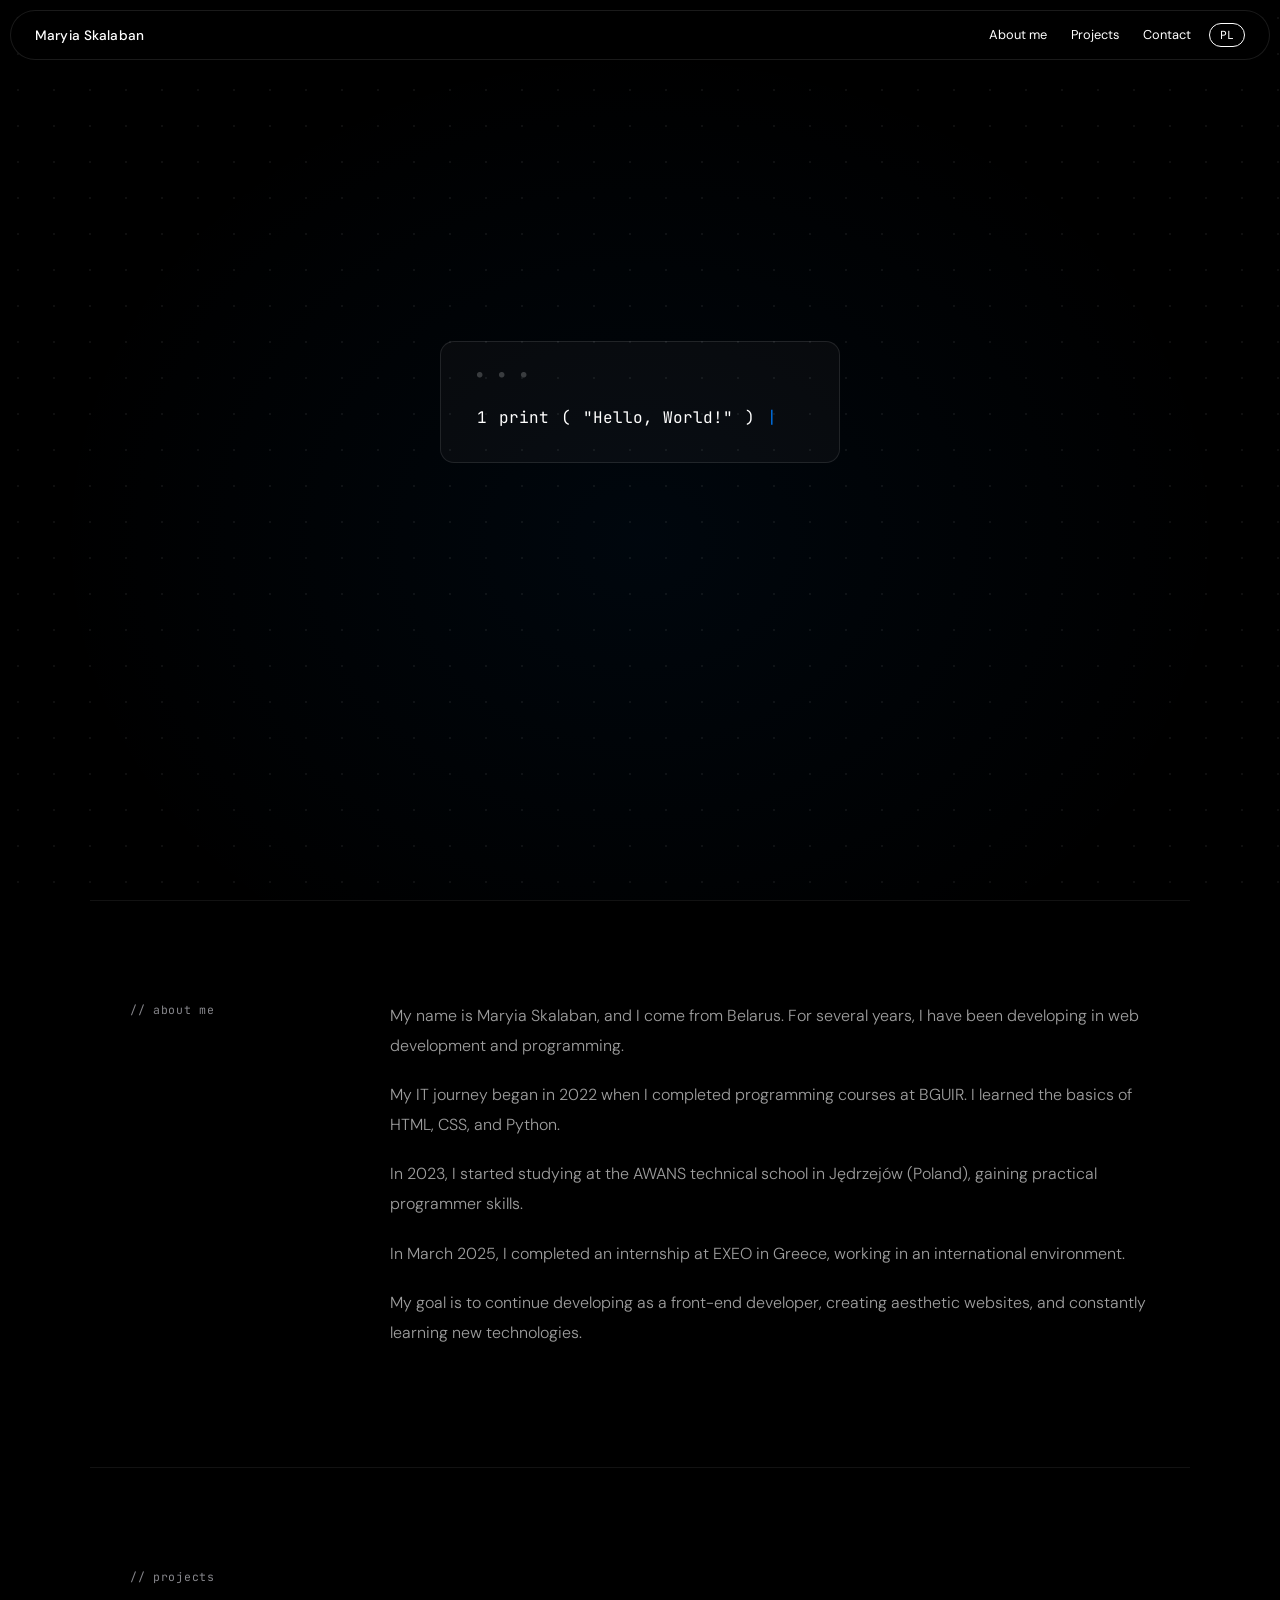
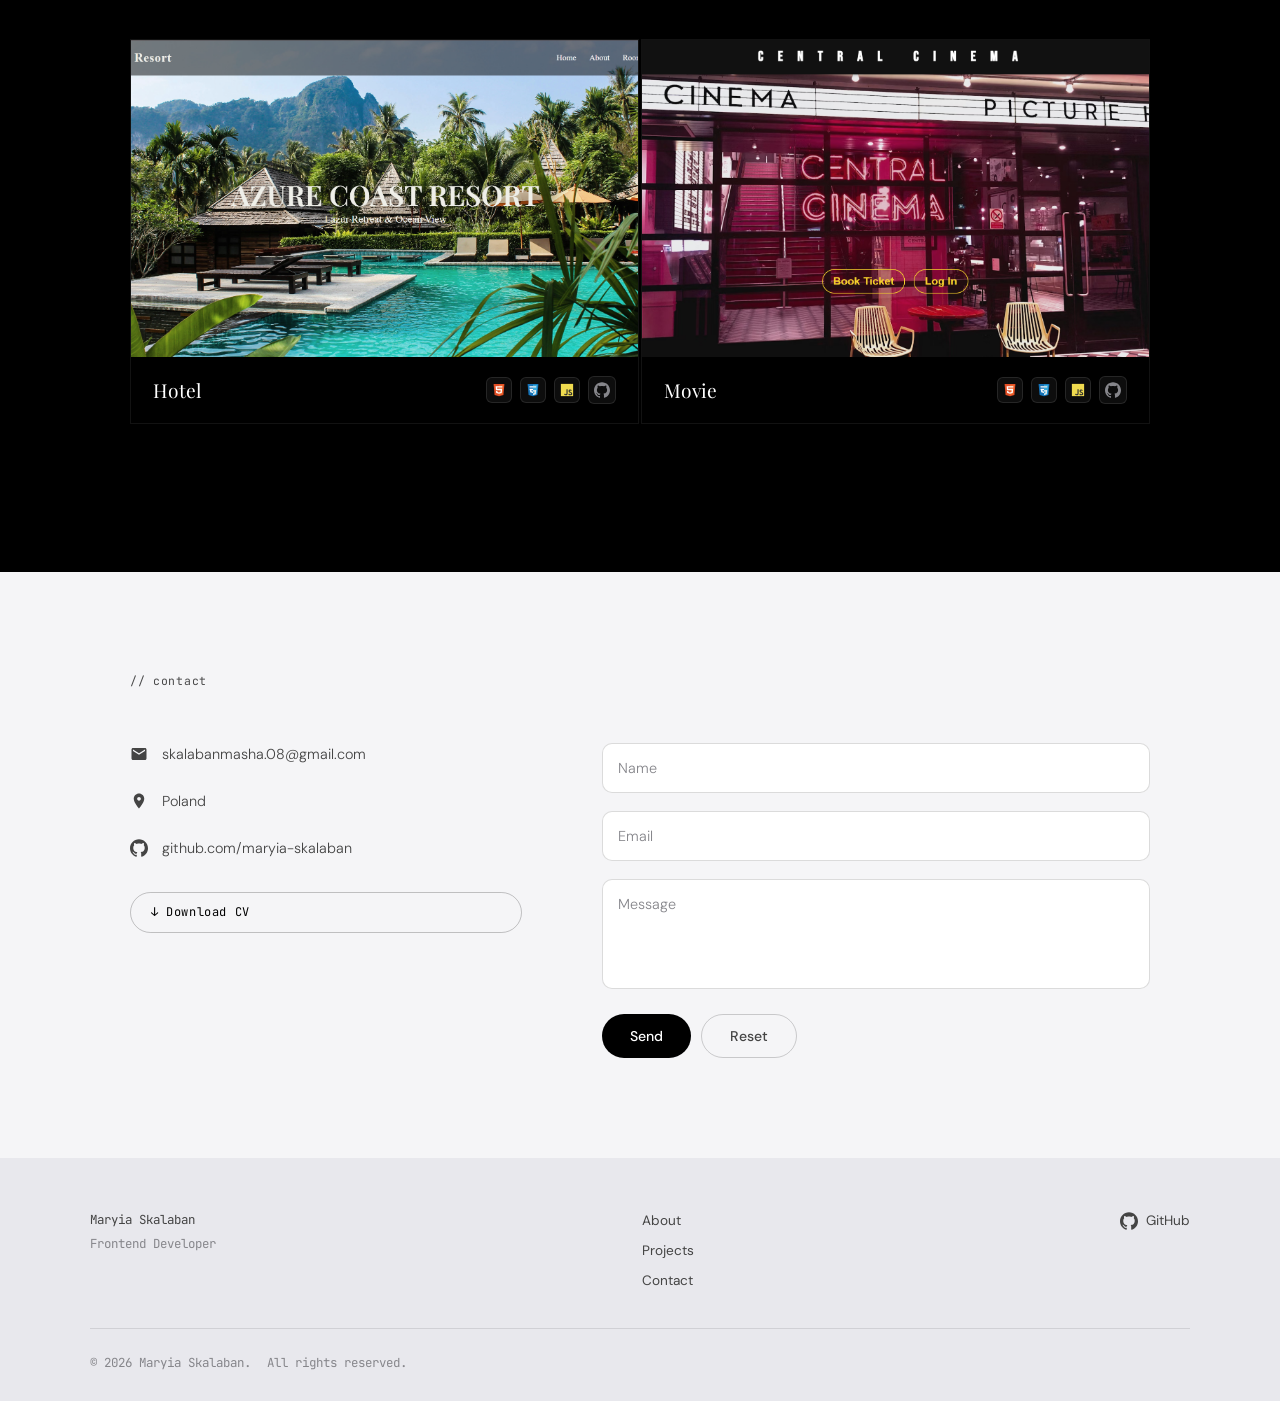
<file: index.html>
<!DOCTYPE html>
<html lang="en">
<head>
  <meta charset="UTF-8">
  <meta name="viewport" content="width=device-width, initial-scale=1.0">
  <title>Maryia Skalaban</title>
  <link rel="preconnect" href="https://fonts.googleapis.com">
  <link rel="preconnect" href="https://fonts.gstatic.com" crossorigin>
  <link href="https://fonts.googleapis.com/css2?family=JetBrains+Mono:wght@300;400;500&family=Playfair+Display:ital,wght@0,400;0,700;1,400&family=DM+Sans:ital,opsz,wght@0,9..40,300;0,9..40,400;0,9..40,500;1,9..40,300&display=swap" rel="stylesheet">
  <link rel="stylesheet" href="style.css">
</head>
<body>

  <!-- HEADER -->
  <header class="header" id="header">
    <div class="logo">
      <a href="#hero">Maryia Skalaban</a>
    </div>
    <nav class="nav">
      <a href="#about" data-pl="O mnie" data-en="About me">About me</a>
      <a href="#projects" data-pl="Projekty" data-en="Projects">Projects</a>
      <a href="#contact" data-pl="Kontakt" data-en="Contact">Contact</a>
      <button id="lang-toggle">PL</button>
    </nav>
  </header>

  <!-- HERO -->
  <section class="hero" id="hero">
    <div class="hero-content" id="hero-content">
      <div class="code-block" id="code-block" aria-label="Code animation">
        <div class="code-line"><span class="c-gray">1</span> <span class="c-blue">print</span><span class="c-white">(</span><span class="c-yellow">"Hello, World!"</span><span class="c-white">)</span><span class="cursor" id="cursor">|</span></div>
      </div>
      <div class="hero-buttons" id="hero-buttons">
        <a href="#projects" class="btn-primary" data-pl="Zobacz projekty" data-en="View Projects">View Projects</a>
        <a href="#contact" class="btn-ghost" data-pl="Kontakt" data-en="Contact Me">Contact Me</a>
      </div>
    </div>
  </section>

  <!-- ABOUT -->
  <section class="about-section" id="about">
    <div class="about-grid">
      <div class="about-label reveal">
        <span class="mono dim" data-pl="// o mnie" data-en="// about me">// about me</span>
      </div>
      <div class="about-content">
        <p class="reveal" data-en="My name is Maryia Skalaban, and I come from Belarus. For several years, I have been developing in web development and programming." data-pl="Nazywam się Maryia Skalaban i pochodzę z Białorusi. Od kilku lat rozwijam się w kierunku tworzenia stron internetowych oraz programowania.">My name is Maryia Skalaban, and I come from Belarus. For several years, I have been developing in web development and programming.</p>
        <p class="reveal" data-en="My IT journey began in 2022 when I completed programming courses at BGUIR. I learned the basics of HTML, CSS, and Python." data-pl="Moja przygoda z IT rozpoczęła się w 2022 roku, gdy ukończyłam kursy programowania w BGUIR. Nauczyłam się tam podstaw HTML, CSS oraz Python.">My IT journey began in 2022 when I completed programming courses at BGUIR. I learned the basics of HTML, CSS, and Python.</p>
        <p class="reveal" data-en="In 2023, I started studying at the AWANS technical school in Jędrzejów (Poland), gaining practical programmer skills." data-pl="W 2023 roku rozpoczęłam naukę w technikum AWANS w Jędrzejowie (Polska), gdzie zdobywam praktyczne umiejętności programistki.">In 2023, I started studying at the AWANS technical school in Jędrzejów (Poland), gaining practical programmer skills.</p>
        <p class="reveal" data-en="In March 2025, I completed an internship at EXEO in Greece, working in an international environment." data-pl="W marcu 2025 roku odbyłam praktyki w firmie EXEO w Grecji, gdzie pracowałam w środowisku międzynarodowym.">In March 2025, I completed an internship at EXEO in Greece, working in an international environment.</p>
        <p class="reveal" data-en="My goal is to continue developing as a front-end developer, creating aesthetic websites, and constantly learning new technologies." data-pl="Moim celem jest dalszy rozwój jako front-end developer, tworzenie estetycznych stron oraz ciągła nauka nowych technologii.">My goal is to continue developing as a front-end developer, creating aesthetic websites, and constantly learning new technologies.</p>
      </div>
    </div>
  </section>

  <!-- STACK
  <section class="stack-section" id="stack">
    <div class="section-header">
      <span class="mono dim label reveal" data-pl="// technologie" data-en="// technologies">// technologies</span>
      <h2 class="section-title reveal" data-pl="Czym pracuję" data-en="What I work with">What I work with</h2>
    </div>
    <div class="stack-grid">
      <div class="stack-card reveal">
        <span class="stack-num mono">01</span>
        <div class="stack-top">
          <svg class="tech-icon" viewBox="0 0 32 32"><path fill="#e34f26" d="M5.902 27.201L3.655 2h24.69l-2.25 25.197L15.985 30z"/><path fill="#ef652a" d="M16 27.858l8.17-2.265 1.922-21.532H16z"/><path fill="#fff" d="M16 13.407h-4.09l-.282-3.165H16V7.151H8.25l.074.83.759 8.517H16zm0 8.027l-.014.004-3.442-.929-.22-2.465H9.221l.433 4.852 6.332 1.758.014-.004z"/><path fill="#fff" d="M15.989 13.407v3.091h3.806l-.358 4.009-3.448.93v3.208l6.337-1.757.047-.522.726-8.137.075-.822zm0-6.256v3.091h7.466l.062-.694.141-1.567.074-.83z"/></svg>
          <h3>HTML</h3>
        </div>
        <p data-pl="Semantyczny, dostępny markup." data-en="Semantic, accessible markup.">Semantic, accessible markup.</p>
        <div class="stack-bar"><div class="stack-fill" data-w="95"></div></div>
      </div>
      <div class="stack-card reveal">
        <span class="stack-num mono">02</span>
        <div class="stack-top">
          <svg class="tech-icon" viewBox="0 0 32 32"><path fill="#1572b6" d="M5.902 27.201L3.655 2h24.69l-2.25 25.197L15.985 30z"/><path fill="#33a9dc" d="M16 27.858l8.17-2.265 1.922-21.532H16z"/><path fill="#fff" d="M16 13.407H8.09l.282 3.165H16v-3.165zm0-6.256H7.836l.285 3.091H16V7.151zm0 12.481h-.014l-3.442-.929-.22-2.465H9.221l.433 4.852 6.332 1.758.014-.004V19.632z"/><path fill="#ebebeb" d="M15.989 16.572v3.06h3.449l-.326 3.683-3.123.843v3.208l6.337-1.757.047-.522.726-8.137.075-.822-7.185.444zm.011-9.421v3.091h7.17l.062-.694.141-1.567.074-.83H16z"/></svg>
          <h3>CSS</h3>
        </div>
        <p data-pl="Animacje, responsywność, layout." data-en="Animations, responsiveness, layout.">Animations, responsiveness, layout.</p>
        <div class="stack-bar"><div class="stack-fill" data-w="80"></div></div>
      </div>
      <div class="stack-card reveal">
        <span class="stack-num mono">03</span>
        <div class="stack-top">
          <svg class="tech-icon" viewBox="0 0 32 32"><path fill="#f0db4f" d="M2 2h28v28H2z"/><path fill="#323330" d="M20.809 23.875a2.866 2.866 0 0 0 2.6 1.6c1.09 0 1.787-.545 1.787-1.3 0-.9-.716-1.222-1.916-1.747l-.658-.282c-1.9-.809-3.16-1.822-3.16-3.964 0-1.973 1.5-3.476 3.853-3.476a3.889 3.889 0 0 1 3.742 2.107L25.176 18.4a1.791 1.791 0 0 0-1.685-1.124 1.145 1.145 0 0 0-1.258 1.143c0 .8.493 1.124 1.63 1.617l.658.282c2.239.959 3.5 1.939 3.5 4.14 0 2.372-1.861 3.668-4.362 3.668a5.061 5.061 0 0 1-4.8-2.691zm-9.295.228c.435.77.835 1.421 1.78 1.421.909 0 1.483-.355 1.483-1.733v-9.385h2.66v9.418c0 2.854-1.673 4.151-4.117 4.151a4.271 4.271 0 0 1-4.135-2.544z"/></svg>
          <h3>JavaScript</h3>
        </div>
        <p data-pl="DOM, eventy, interakcje." data-en="DOM, events, interactions.">DOM, events, interactions.</p>
        <div class="stack-bar"><div class="stack-fill" data-w="65"></div></div>
      </div>
      <div class="stack-card reveal">
        <span class="stack-num mono">04</span>
        <div class="stack-top">
          <svg class="tech-icon" viewBox="0 0 32 32"><path fill="#00618a" d="M16 2C8.268 2 2 8.268 2 16s6.268 14 14 14 14-6.268 14-14S23.732 2 16 2z"/><path fill="#e48e00" d="M16 4c6.617 0 12 5.383 12 12s-5.383 12-12 12S4 22.617 4 16 9.383 4 16 4z"/><path fill="#fff" d="M16 6c-5.52 0-10 4.48-10 10s4.48 10 10 10 10-4.48 10-10S21.52 6 16 6zm0 3c1.246 0 2 .672 2 1.5 0 .972-.91 1.75-2 1.75S14 11.472 14 10.5C14 9.672 14.754 9 16 9zm-3 4h6v1h-1v5h1v1h-6v-1h1v-5h-1v-1z"/></svg>
          <h3>SQL</h3>
        </div>
        <p data-pl="Zapytania, bazy danych." data-en="Queries, databases.">Queries, databases.</p>
        <div class="stack-bar"><div class="stack-fill" data-w="60"></div></div>
      </div>
      <div class="stack-card reveal">
        <span class="stack-num mono">05</span>
        <div class="stack-top">
          <svg class="tech-icon" viewBox="0 0 32 32"><path fill="#777bb3" d="M16 2C8.268 2 2 8.268 2 16s6.268 14 14 14 14-6.268 14-14S23.732 2 16 2z"/><path fill="#fff" d="M8.852 19.474h1.356l-.457 2.31H8.4l.452-2.31zm6.426-7.4l.52-2.636H14.44l-.519 2.636h1.357zm-6.52 4.867l.52-2.637H7.9l-.52 2.637h1.378zm1.247-6.334h-1.38l-.52 2.636h1.38l.52-2.636zm9.574 0h-1.38l-.52 2.636h1.38l.52-2.636zm-6.52 0h-1.38l-.52 2.636h1.38l.52-2.636z"/></svg>
          <h3>PHP</h3>
        </div>
        <p data-pl="Backend, formularze." data-en="Backend, forms.">Backend, forms.</p>
        <div class="stack-bar"><div class="stack-fill" data-w="55"></div></div>
      </div>
      <div class="stack-card reveal">
        <span class="stack-num mono">06</span>
        <div class="stack-top">
          <svg class="tech-icon" viewBox="0 0 32 32"><path fill="#ffd845" d="M16 3C8.832 3 3 8.832 3 16s5.832 13 13 13 13-5.832 13-13S23.168 3 16 3z"/><path fill="#3d7aad" d="M16 5c6.065 0 11 4.935 11 11s-4.935 11-11 11S5 22.065 5 16 9.935 5 16 5z"/><path fill="#ffe873" d="M16 6c5.523 0 10 4.477 10 10s-4.477 10-10 10S6 21.523 6 16 10.477 6 16 6z"/><path fill="#3d7aad" d="M11 10.5v5.25c0 2.071 1.679 3.75 3.75 3.75s3.75-1.679 3.75-3.75V10.5H17v5.25c0 1.243-1.007 2.25-2.25 2.25S12.5 16.993 12.5 15.75V10.5H11zm8.75 0V19H21v-3.25H22.5v-1.5H21V10.5h-1.25z"/></svg>
          <h3>Python</h3>
        </div>
        <p data-pl="Scripting, podstawy." data-en="Scripting, basics.">Scripting, basics.</p>
        <div class="stack-bar"><div class="stack-fill" data-w="45"></div></div>
      </div>
    </div>
  </section> -->

  <!-- PROJECTS PREVIEW -->
<!-- PROJECTS PREVIEW -->
<section class="projects-section" id="projects">
  <div class="section-header">
    <span class="mono dim label reveal" data-pl="// projekty" data-en="// projects">// projects</span>
  </div>
  <div class="projects-preview">

    <div class="project-thumb reveal" data-url="https://maryia-skalaban.github.io/hotel">
      <div class="thumb-img">
        <img src="img/hotel-screenshot.png" alt="Hotel">
        <div class="proj-open-hint">
          <span class="mono" data-pl="Otwórz →" data-en="Open →">Open →</span>
        </div>
      </div>
      <div class="thumb-info">
        <h3>Hotel</h3>
        <div class="proj-bar-right">
          <span class="tech-pill">
            <svg width="14" height="14" viewBox="0 0 32 32"><path fill="#e34f26" d="M5.902 27.201L3.655 2h24.69l-2.25 25.197L15.985 30z"/><path fill="#ef652a" d="M16 27.858l8.17-2.265 1.922-21.532H16z"/><path fill="#fff" d="M16 13.407h-4.09l-.282-3.165H16V7.151H8.25l.074.83.759 8.517H16zm0 8.027l-.014.004-3.442-.929-.22-2.465H9.221l.433 4.852 6.332 1.758.014-.004z"/><path fill="#fff" d="M15.989 13.407v3.091h3.806l-.358 4.009-3.448.93v3.208l6.337-1.757.047-.522.726-8.137.075-.822zm0-6.256v3.091h7.466l.062-.694.141-1.567.074-.83z"/></svg>
          </span>
          <span class="tech-pill">
            <svg width="14" height="14" viewBox="0 0 32 32"><path fill="#1572b6" d="M5.902 27.201L3.655 2h24.69l-2.25 25.197L15.985 30z"/><path fill="#33a9dc" d="M16 27.858l8.17-2.265 1.922-21.532H16z"/><path fill="#fff" d="M16 13.407H8.09l.282 3.165H16v-3.165zm0-6.256H7.836l.285 3.091H16V7.151zm0 12.481h-.014l-3.442-.929-.22-2.465H9.221l.433 4.852 6.332 1.758.014-.004V19.632z"/><path fill="#ebebeb" d="M15.989 16.572v3.06h3.449l-.326 3.683-3.123.843v3.208l6.337-1.757.047-.522.726-8.137.075-.822-7.185.444zm.011-9.421v3.091h7.17l.062-.694.141-1.567.074-.83H16z"/></svg>
          </span>
          <span class="tech-pill">
            <svg width="14" height="14" viewBox="0 0 32 32"><path fill="#f0db4f" d="M2 2h28v28H2z"/><path fill="#323330" d="M20.809 23.875a2.866 2.866 0 0 0 2.6 1.6c1.09 0 1.787-.545 1.787-1.3 0-.9-.716-1.222-1.916-1.747l-.658-.282c-1.9-.809-3.16-1.822-3.16-3.964 0-1.973 1.5-3.476 3.853-3.476a3.889 3.889 0 0 1 3.742 2.107L25.176 18.4a1.791 1.791 0 0 0-1.685-1.124 1.145 1.145 0 0 0-1.258 1.143c0 .8.493 1.124 1.63 1.617l.658.282c2.239.959 3.5 1.939 3.5 4.14 0 2.372-1.861 3.668-4.362 3.668a5.061 5.061 0 0 1-4.8-2.691zm-9.295.228c.435.77.835 1.421 1.78 1.421.909 0 1.483-.355 1.483-1.733v-9.385h2.66v9.418c0 2.854-1.673 4.151-4.117 4.151a4.271 4.271 0 0 1-4.135-2.544z"/></svg>
          </span>
          <a class="proj-github" href="https://github.com/maryia-skalaban/hotel" target="_blank" title="GitHub" onclick="event.stopPropagation()">
            <svg width="16" height="16" viewBox="0 0 24 24" fill="currentColor"><path d="M12 .297c-6.63 0-12 5.373-12 12 0 5.303 3.438 9.8 8.205 11.385.6.113.82-.258.82-.577 0-.285-.01-1.04-.015-2.04-3.338.724-4.042-1.61-4.042-1.61C4.422 18.07 3.633 17.7 3.633 17.7c-1.087-.744.084-.729.084-.729 1.205.084 1.838 1.236 1.838 1.236 1.07 1.835 2.809 1.305 3.495.998.108-.776.417-1.305.76-1.605-2.665-.3-5.466-1.332-5.466-5.93 0-1.31.465-2.38 1.235-3.22-.135-.303-.54-1.523.105-3.176 0 0 1.005-.322 3.3 1.23.96-.267 1.98-.399 3-.405 1.02.006 2.04.138 3 .405 2.28-1.552 3.285-1.23 3.285-1.23.645 1.653.24 2.873.12 3.176.765.84 1.23 1.91 1.23 3.22 0 4.61-2.805 5.625-5.475 5.92.42.36.81 1.096.81 2.22 0 1.606-.015 2.896-.015 3.286 0 .315.21.69.825.57C20.565 22.092 24 17.592 24 12.297c0-6.627-5.373-12-12-12"/></svg>
          </a>
        </div>
      </div>
    </div>

    <div class="project-thumb reveal" data-url="https://maryia-skalaban.github.io/movie">
      <div class="thumb-img">
        <img src="img/movie-screenshot.png" alt="Movie">
        <div class="proj-open-hint">
          <span class="mono" data-pl="Otwórz →" data-en="Open →">Open →</span>
        </div>
      </div>
      <div class="thumb-info">
        <h3 data-pl="Kino" data-en="Movie">Movie</h3>
        <div class="proj-bar-right">
          <span class="tech-pill">
            <svg width="14" height="14" viewBox="0 0 32 32"><path fill="#e34f26" d="M5.902 27.201L3.655 2h24.69l-2.25 25.197L15.985 30z"/><path fill="#ef652a" d="M16 27.858l8.17-2.265 1.922-21.532H16z"/><path fill="#fff" d="M16 13.407h-4.09l-.282-3.165H16V7.151H8.25l.074.83.759 8.517H16zm0 8.027l-.014.004-3.442-.929-.22-2.465H9.221l.433 4.852 6.332 1.758.014-.004z"/><path fill="#fff" d="M15.989 13.407v3.091h3.806l-.358 4.009-3.448.93v3.208l6.337-1.757.047-.522.726-8.137.075-.822zm0-6.256v3.091h7.466l.062-.694.141-1.567.074-.83z"/></svg>
          </span>
          <span class="tech-pill">
            <svg width="14" height="14" viewBox="0 0 32 32"><path fill="#1572b6" d="M5.902 27.201L3.655 2h24.69l-2.25 25.197L15.985 30z"/><path fill="#33a9dc" d="M16 27.858l8.17-2.265 1.922-21.532H16z"/><path fill="#fff" d="M16 13.407H8.09l.282 3.165H16v-3.165zm0-6.256H7.836l.285 3.091H16V7.151zm0 12.481h-.014l-3.442-.929-.22-2.465H9.221l.433 4.852 6.332 1.758.014-.004V19.632z"/><path fill="#ebebeb" d="M15.989 16.572v3.06h3.449l-.326 3.683-3.123.843v3.208l6.337-1.757.047-.522.726-8.137.075-.822-7.185.444zm.011-9.421v3.091h7.17l.062-.694.141-1.567.074-.83H16z"/></svg>
          </span>
          <span class="tech-pill">
            <svg width="14" height="14" viewBox="0 0 32 32"><path fill="#f0db4f" d="M2 2h28v28H2z"/><path fill="#323330" d="M20.809 23.875a2.866 2.866 0 0 0 2.6 1.6c1.09 0 1.787-.545 1.787-1.3 0-.9-.716-1.222-1.916-1.747l-.658-.282c-1.9-.809-3.16-1.822-3.16-3.964 0-1.973 1.5-3.476 3.853-3.476a3.889 3.889 0 0 1 3.742 2.107L25.176 18.4a1.791 1.791 0 0 0-1.685-1.124 1.145 1.145 0 0 0-1.258 1.143c0 .8.493 1.124 1.63 1.617l.658.282c2.239.959 3.5 1.939 3.5 4.14 0 2.372-1.861 3.668-4.362 3.668a5.061 5.061 0 0 1-4.8-2.691zm-9.295.228c.435.77.835 1.421 1.78 1.421.909 0 1.483-.355 1.483-1.733v-9.385h2.66v9.418c0 2.854-1.673 4.151-4.117 4.151a4.271 4.271 0 0 1-4.135-2.544z"/></svg>
          </span>
          <a class="proj-github" href="https://github.com/maryia-skalaban/movie" target="_blank" title="GitHub" onclick="event.stopPropagation()">
            <svg width="16" height="16" viewBox="0 0 24 24" fill="currentColor"><path d="M12 .297c-6.63 0-12 5.373-12 12 0 5.303 3.438 9.8 8.205 11.385.6.113.82-.258.82-.577 0-.285-.01-1.04-.015-2.04-3.338.724-4.042-1.61-4.042-1.61C4.422 18.07 3.633 17.7 3.633 17.7c-1.087-.744.084-.729.084-.729 1.205.084 1.838 1.236 1.838 1.236 1.07 1.835 2.809 1.305 3.495.998.108-.776.417-1.305.76-1.605-2.665-.3-5.466-1.332-5.466-5.93 0-1.31.465-2.38 1.235-3.22-.135-.303-.54-1.523.105-3.176 0 0 1.005-.322 3.3 1.23.96-.267 1.98-.399 3-.405 1.02.006 2.04.138 3 .405 2.28-1.552 3.285-1.23 3.285-1.23.645 1.653.24 2.873.12 3.176.765.84 1.23 1.91 1.23 3.22 0 4.61-2.805 5.625-5.475 5.92.42.36.81 1.096.81 2.22 0 1.606-.015 2.896-.015 3.286 0 .315.21.69.825.57C20.565 22.092 24 17.592 24 12.297c0-6.627-5.373-12-12-12"/></svg>
          </a>
        </div>
      </div>
    </div>

  </div>
</section>
    <div id="overlay">
      <iframe src="" frameborder="0"></iframe>
      <div id="fullscreen-hint" data-pl="Wyjście klawiszem ESC" data-en="Press ESC to exit"></div>
      <button id="close-btn">✕</button>
    </div>

  <!-- CONTACT -->
  <section class="contact-section" id="contact">
    <div class="contact-inner">
      <div class="section-header">
        <span class="mono label reveal" data-pl="// kontakt" data-en="// contact" style="color: rgba(0, 0, 0, 0.701);">// contact</span>
      </div>
      <div class="contact-grid">
        <div class="contact-info reveal">
          <div class="contact-item">
            <svg viewBox="0 0 24 24"><path d="M20 4H4c-1.1 0-1.99.9-1.99 2L2 18c0 1.1.9 2 2 2h16c1.1 0 2-.9 2-2V6c0-1.1-.9-2-2-2zm0 4l-8 5-8-5V6l8 5 8-5v2z"/></svg>
            <a href="mailto:skalabanmasha.08@gmail.com">skalabanmasha.08@gmail.com</a>
          </div>
          <div class="contact-item">
            <svg viewBox="0 0 24 24"><path d="M12 2C8.13 2 5 5.13 5 9c0 5.25 7 13 7 13s7-7.75 7-13c0-3.87-3.13-7-7-7zm0 9.5c-1.38 0-2.5-1.12-2.5-2.5s1.12-2.5 2.5-2.5 2.5 1.12 2.5 2.5-1.12 2.5-2.5 2.5z"/></svg>
            <span data-pl="Polska" data-en="Poland">Poland</span>
          </div>
          <div class="contact-item">
            <svg viewBox="0 0 24 24"><path d="M12 .297c-6.63 0-12 5.373-12 12 0 5.303 3.438 9.8 8.205 11.385.6.113.82-.258.82-.577 0-.285-.01-1.04-.015-2.04-3.338.724-4.042-1.61-4.042-1.61C4.422 18.07 3.633 17.7 3.633 17.7c-1.087-.744.084-.729.084-.729 1.205.084 1.838 1.236 1.838 1.236 1.07 1.835 2.809 1.305 3.495.998.108-.776.417-1.305.76-1.605-2.665-.3-5.466-1.332-5.466-5.93 0-1.31.465-2.38 1.235-3.22-.135-.303-.54-1.523.105-3.176 0 0 1.005-.322 3.3 1.23.96-.267 1.98-.399 3-.405 1.02.006 2.04.138 3 .405 2.28-1.552 3.285-1.23 3.285-1.23.645 1.653.24 2.873.12 3.176.765.84 1.23 1.91 1.23 3.22 0 4.61-2.805 5.625-5.475 5.92.42.36.81 1.096.81 2.22 0 1.606-.015 2.896-.015 3.286 0 .315.21.69.825.57C20.565 22.092 24 17.592 24 12.297c0-6.627-5.373-12-12-12"/></svg>
            <a href="https://github.com/maryia-skalaban" target="_blank">github.com/maryia-skalaban</a>
          </div>
          <a href="Maryia Skalaban CV.pdf" download class="cv-link dark" data-pl="↓ Pobierz CV" data-en="↓ Download CV">↓ Download CV</a>
        </div>
        <form action="https://formspree.io/f/mjgzddld" method="POST" class="contact-form reveal">
          <div class="field dark-field">
            <input type="text" name="name" placeholder=" " required>
            <label data-pl="Imię" data-en="Name">Name</label>
          </div>
          <div class="field dark-field">
            <input type="email" name="email" placeholder=" " required>
            <label>Email</label>
          </div>
          <div class="field dark-field">
            <textarea name="message" placeholder=" " required></textarea>
            <label data-pl="Wiadomość" data-en="Message">Message</label>
          </div>
          <div class="btn-row">
            <button type="submit" class="btn-dark" data-pl="Wyślij" data-en="Send">Send</button>
            <button type="reset" class="btn-dark btn-dark-ghost" data-pl="Resetuj" data-en="Reset">Reset</button>
          </div>
        </form>
      </div>
    </div>
  </section>

  <!-- FOOTER -->
  <footer class="footer">
    <div class="footer-inner">
      <div class="footer-col">
        <span class="mono small">Maryia Skalaban</span>
        <span class="mono small dim">Frontend Developer</span>
      </div>
      <nav class="footer-nav">
        <a href="#about" data-pl="O mnie" data-en="About">About</a>
        <a href="#projects" data-pl="Projekty" data-en="Projects">Projects</a>
        <a href="#contact" data-pl="Kontakt" data-en="Contact">Contact</a>
      </nav>
      <div class="footer-col right">
        <a href="https://github.com/maryia-skalaban" class="footer-github" target="_blank">
          <svg viewBox="0 0 24 24" fill="currentColor"><path d="M12 .297c-6.63 0-12 5.373-12 12 0 5.303 3.438 9.8 8.205 11.385.6.113.82-.258.82-.577 0-.285-.01-1.04-.015-2.04-3.338.724-4.042-1.61-4.042-1.61C4.422 18.07 3.633 17.7 3.633 17.7c-1.087-.744.084-.729.084-.729 1.205.084 1.838 1.236 1.838 1.236 1.07 1.835 2.809 1.305 3.495.998.108-.776.417-1.305.76-1.605-2.665-.3-5.466-1.332-5.466-5.93 0-1.31.465-2.38 1.235-3.22-.135-.303-.54-1.523.105-3.176 0 0 1.005-.322 3.3 1.23.96-.267 1.98-.399 3-.405 1.02.006 2.04.138 3 .405 2.28-1.552 3.285-1.23 3.285-1.23.645 1.653.24 2.873.12 3.176.765.84 1.23 1.91 1.23 3.22 0 4.61-2.805 5.625-5.475 5.92.42.36.81 1.096.81 2.22 0 1.606-.015 2.896-.015 3.286 0 .315.21.69.825.57C20.565 22.092 24 17.592 24 12.297c0-6.627-5.373-12-12-12"/></svg>
          GitHub
        </a>
      </div>
    </div>
    <div class="footer-bottom">
      <span class="mono small dim">© <span id="year"></span> Maryia Skalaban.</span>
      <span class="mono small dim" data-pl="Wszystkie prawa zastrzeżone." data-en="All rights reserved.">All rights reserved.</span>
    </div>
  </footer>

  <script src="script.js"></script>
</body>
</html>
</file>
<file: style.css>
*, *::before, *::after { 
  margin: 0; 
  padding: 0; 
  box-sizing: border-box; }

:root {
  --black:    #000;
  --white:    #fff;
  --blue:     #0071e3;
  --blue-h:   #0077ed;
  --gray-100: #f5f5f7;
  --gray-200: #e8e8ed;
  --gray-400: #86868b;
  --gray-600: #444;
  --mono:  'JetBrains Mono', monospace;
  --serif: 'Playfair Display', Georgia, serif;
  --sans:  'DM Sans', system-ui, sans-serif;
  --ease:  cubic-bezier(0.4, 0, 0.2, 1);
}

html { 
  scroll-behavior: smooth; 
  font-size: 16px; 
}
body {
  font-family: var(--sans);
  background: var(--black);
  color: var(--white);
  line-height: 1.6;
  overflow-x: hidden;
}

.mono  { 
  font-family: var(--mono);
}
.small { 
  font-size: 0.78rem; 
}
.dim { 
  color: var(--gray-400);
}

/* ── Reveal ── */
.reveal { opacity: 0; transform: translateY(24px); transition: opacity 0.7s var(--ease), transform 0.7s var(--ease); }
.reveal.visible { opacity: 1; transform: translateY(0); }
.reveal:nth-child(2) { transition-delay: 0.08s; }
.reveal:nth-child(3) { transition-delay: 0.16s; }
.reveal:nth-child(4) { transition-delay: 0.24s; }
.reveal:nth-child(5) { transition-delay: 0.32s; }
.reveal:nth-child(6) { transition-delay: 0.40s; }

/* ═══════════════════════════════════
   HEADER
═══════════════════════════════════ */
.header {
  position: fixed;
  top: 10px; left: 10px; right: 10px;
  height: 50px; padding: 0 24px;
  display: flex; align-items: center; justify-content: space-between;
  background: rgba(0,0,0,0.72);
  backdrop-filter: blur(20px); -webkit-backdrop-filter: blur(20px);
  border: 0.5px solid rgba(255,255,255,0.1);
  border-radius: 30px; z-index: 100;
  transition: background 0.3s, border-color 0.3s;
}
.header.light { background: rgba(255,255,255,0.9); border-color: rgba(0,0,0,0.08); }
.header.light .logo a,
.header.light .nav a,
.header.light #lang-toggle { color: var(--black); }

.logo a {
  font-family: var(--sans); font-weight: 500; font-size: 0.85rem;
  color: var(--white); text-decoration: none; letter-spacing: 0.01em;
  transition: color 0.3s;
}

.nav { 
  display: flex; 
  align-items: center; 
  gap: 4px;
}
.nav a {
  font-size: 0.8rem; color: rgba(255,255,255,0.75);
  text-decoration: none; padding: 5px 10px;
  border-radius: 20px; transition: color 0.2s, background 0.2s;
}
.nav a:hover { color: var(--white); background: rgba(255,255,255,0.08); }
.header.light .nav a { color: rgba(0,0,0,0.65); }
.header.light .nav a:hover { color: var(--black); background: rgba(0,0,0,0.06); }

.nav-icon { 
  display: flex; 
  align-items: center; 
  padding: 6px 8px !important; 
  opacity: 0.7; 
}
.nav-icon:hover { 
  opacity: 1;
}

#lang-toggle {
  background: none; 
  border: 0.5px solid rgba(255,255,255,0.25);
  color: rgba(255,255,255,0.75); 
  font-family: var(--mono); font-size: 0.7rem;
  cursor: pointer; 
  padding: 4px 10px; 
  border-radius: 20px; 
  margin-left: 4px;
  transition: all 0.2s;
}
#lang-toggle:hover { background: rgba(255,255,255,0.1); color: var(--white); }
.header.light #lang-toggle { border-color: rgba(0,0,0,0.2); color: rgba(0,0,0,0.65); }

/* ═══════════════════════════════════
   HERO
═══════════════════════════════════ */
.hero {
  position: relative; height: 100vh;
  display: flex; align-items: center; justify-content: center;
  overflow: hidden;
  background: radial-gradient(ellipse at 50% 60%, rgba(0,113,227,0.06) 0%, transparent 65%);
}
.hero::before {
  content: '';
  position: absolute; inset: 0;
  background-image: radial-gradient(rgba(255,255,255,0.06) 1px, transparent 1px);
  background-size: 36px 36px;
  pointer-events: none;
}

.hero-content {
  position: relative; z-index: 2;
  display: flex; flex-direction: column; align-items: center; gap: 48px;
  will-change: transform, opacity;
}

/* Terminal code block */
.code-block {
  font-family: var(--mono);
  font-size: clamp(0.82rem, 1.6vw, 1rem);
  line-height: 2;
  background: rgba(255,255,255,0.03);
  border: 0.5px solid rgba(255,255,255,0.1);
  border-radius: 14px;
  padding: 28px 36px 28px;
  min-width: 400px;
}
.code-block::before {
  content: '● ● ●';
  display: block; font-size: 9px;
  letter-spacing: 6px; color: rgba(255,255,255,0.2);
  margin-bottom: 18px; margin-top: -4px;
}
.code-line {
  display: flex; gap: 12px; white-space: pre;
  opacity: 0; transform: translateX(-6px);
  transition: opacity 0.22s, transform 0.22s;
}
.code-line.show { opacity: 1; transform: translateX(0); }

.c-comment { color: rgba(255,255,255,0.2); }
.c-kw  { color: #569cd6; }
.c-var { color: rgba(255,255,255,0.85); }
.c-op  { color: rgba(255,255,255,0.3); }
.c-key { color: #9cdcfe; }
.c-str { color: #ce9178; }
.c-fn  { color: #dcdcaa; }
.c-num { color: var(--gray-400); }

.cursor {
  display: inline-block; color: var(--blue);
  animation: blink 1s step-end infinite;
}
.cursor.stopped { animation: none; opacity: 1; }
@keyframes blink { 0%,100%{opacity:1} 50%{opacity:0} }

/* Hero buttons */
.hero-buttons {
  display: flex; gap: 12px;
  opacity: 0; transform: translateY(10px);
  transition: opacity 0.5s, transform 0.5s;
}
.hero-buttons.show { opacity: 1; transform: translateY(0); }

.btn-primary {
  display: inline-block; padding: 12px 28px;
  background: var(--blue); color: var(--white);
  border-radius: 24px; font-size: 0.88rem; font-weight: 500;
  text-decoration: none; border: none; cursor: pointer;
  transition: background 0.2s, transform 0.15s;
}
.btn-primary:hover { background: var(--blue-h); transform: scale(1.02); }

.btn-ghost {
  display: inline-block; padding: 12px 28px;
  background: transparent; color: rgba(255,255,255,0.75);
  border: 0.5px solid rgba(255,255,255,0.25); border-radius: 24px;
  font-size: 0.88rem; font-weight: 400;
  text-decoration: none; cursor: pointer; transition: all 0.2s;
}
.btn-ghost:hover { color: var(--white); border-color: rgba(255,255,255,0.6); background: rgba(255,255,255,0.05); }


/* ═══════════════════════════════════
   SECTIONS SHARED
═══════════════════════════════════ */
.section-header { margin-bottom: 52px; }
.label { display: block; font-size: 0.72rem; letter-spacing: 0.06em; margin-bottom: 12px; }
.section-title {
  font-family: var(--serif); font-size: clamp(2rem, 4vw, 3rem);
  font-weight: 700; line-height: 1.1; letter-spacing: -0.02em; color: var(--white);
}
.section-title.dark { color: var(--black); }

/* ═══════════════════════════════════
   ABOUT
═══════════════════════════════════ */
.about-section {
  padding: 100px 40px; max-width: 1100px; margin: 0 auto;
  border-top: 0.5px solid rgba(255,255,255,0.07);
}
.about-grid { display: grid; grid-template-columns: 200px 1fr; gap: 60px; }
.about-label .mono { font-size: 0.72rem; letter-spacing: 0.06em; position: sticky; top: 80px; display: block; }
.about-content p {
  font-size: 1rem; line-height: 1.85; color: rgba(255,255,255,0.62);
  font-weight: 300; margin-bottom: 20px; transition: color 0.3s;
}
.about-content p:hover { color: rgba(255,255,255,0.9); }

/* ═══════════════════════════════════
   STACK
═══════════════════════════════════ */
/* .stack-section {
  padding: 100px 40px; max-width: 1100px; margin: 0 auto;
  border-top: 0.5px solid rgba(255,255,255,0.07);
}
.stack-grid { display: grid; grid-template-columns: repeat(3, 1fr); gap: 2px; }
.stack-card {
  padding: 30px 26px;
  border: 0.5px solid rgba(255,255,255,0.07);
  transition: background 0.3s, border-color 0.3s;
}
.stack-card:hover { background: rgba(255,255,255,0.03); border-color: rgba(255,255,255,0.14); }
.stack-top { display: flex; align-items: center; gap: 12px; margin-bottom: 8px; }
.tech-icon { width: 28px; height: 28px; }
.stack-num { display: block; font-size: 0.65rem; color: var(--gray-400); letter-spacing: 0.1em; margin-bottom: 10px; }
.stack-card h3 { font-family: var(--serif); font-size: 1.35rem; font-weight: 400; }
.stack-card p { font-size: 0.82rem; color: var(--gray-400); line-height: 1.5; font-weight: 300; margin-bottom: 16px; }
.stack-bar { height: 1px; background: rgba(255,255,255,0.08); overflow: hidden; }
.stack-fill {
  height: 100%; width: 0;
  background: linear-gradient(90deg, rgba(0,113,227,0.5), rgba(255,255,255,0.6));
  transition: width 1.3s var(--ease);
} */

/* ═══════════════════════════════════
   PROJECTS
═══════════════════════════════════ */
.projects-section {
  padding: 100px 40px; max-width: 1100px; margin: 0 auto;
  border-top: 0.5px solid rgba(255,255,255,0.07);
}
.projects-preview { display: grid; grid-template-columns: 1fr 1fr; gap: 2px; margin-bottom: 48px; }
.project-thumb { border: 0.5px solid rgba(255,255,255,0.07); overflow: hidden; transition: border-color 0.3s; }
.project-thumb:hover { border-color: rgba(255,255,255,0.18); }
.thumb-img { overflow: hidden; aspect-ratio: 16/10; }
.thumb-img img {
  width: 100%; height: 100%; object-fit: cover; display: block;
  filter: grayscale(20%); transition: transform 0.5s var(--ease), filter 0.4s;
}

.thumb-img { position: relative; }

.thumb-img .proj-open-hint {
  position: absolute;
  inset: 0;
  background: rgba(0,0,0,0.52);
  display: flex;
  align-items: center;
  justify-content: center;
  opacity: 0;
  transition: opacity 0.3s;
}

.project-thumb:hover .thumb-img .proj-open-hint { opacity: 1; }

.thumb-img .proj-open-hint span {
  font-family: var(--mono);
  font-size: 0.85rem;
  color: var(--white);
  letter-spacing: 0.08em;
}

.project-thumb:hover .thumb-img img { transform: scale(1.04); filter: grayscale(0%); }
.thumb-info { padding: 18px 22px; display: flex; align-items: center; justify-content: space-between; }
.thumb-info h3 { font-family: var(--serif); font-size: 1.2rem; font-weight: 400; }
.tech-badges { display: flex; gap: 6px; }
.badge {
  font-family: var(--mono); font-size: 0.62rem; padding: 3px 8px;
  border: 0.5px solid rgba(255,255,255,0.18); border-radius: 20px; color: var(--gray-400);
}
.projects-cta { text-align: center; }

/* ═══════════════════════════════════
   CONTACT
═══════════════════════════════════ */
.contact-section { background: var(--gray-100); }
.contact-inner { padding: 100px 40px; max-width: 1100px; margin: 0 auto; }
.contact-grid { display: grid; grid-template-columns: 1fr 1.4fr; gap: 80px; align-items: start; }
.contact-info { display: flex; flex-direction: column; gap: 24px; }
.contact-item { display: flex; align-items: center; gap: 14px; }
.contact-item svg { width: 18px; height: 18px; fill: var(--gray-600); flex-shrink: 0; }
.contact-item a, .contact-item span {
  font-size: 0.9rem; color: var(--gray-600); text-decoration: none;
  font-weight: 300; transition: color 0.2s;
}
.contact-item a:hover { color: var(--black); }

.cv-link.dark {
  display: inline-block; margin-top: 8px;
  font-family: var(--mono); font-size: 0.75rem; letter-spacing: 0.05em;
  color: var(--black); border: 0.5px solid rgba(0,0,0,0.22);
  padding: 10px 20px; border-radius: 24px; text-decoration: none; transition: all 0.2s;
}
.cv-link.dark:hover { background: rgba(0,0,0,0.06); border-color: var(--black); }

.contact-form { display: flex; flex-direction: column; gap: 18px; }
.field { position: relative; }
.dark-field input, .dark-field textarea {
  width: 100%; padding: 14px 16px;
  background: var(--white); border: 0.5px solid rgba(0,0,0,0.14);
  border-radius: 10px; color: var(--black);
  font-family: var(--sans); font-size: 0.95rem; font-weight: 300;
  outline: none; resize: none; transition: border-color 0.2s;
}
.dark-field textarea { min-height: 110px; }
.dark-field input:focus, .dark-field textarea:focus { border-color: var(--blue); }
.dark-field label {
  position: absolute; left: 16px; top: 14px;
  color: var(--gray-400); font-size: 0.9rem;
  pointer-events: none; transition: all 0.2s var(--ease); font-weight: 300;
}
.dark-field input:focus + label,
.dark-field input:not(:placeholder-shown) + label,
.dark-field textarea:focus + label,
.dark-field textarea:not(:placeholder-shown) + label {
  top: -9px; left: 12px; font-size: 0.68rem;
  color: var(--blue); background: var(--white);
  padding: 0 5px; font-family: var(--mono);
}
.btn-row { display: flex; gap: 10px; }
.btn-dark {
  padding: 12px 28px; background: var(--black); color: var(--white);
  border: none; border-radius: 24px; font-family: var(--sans);
  font-size: 0.88rem; font-weight: 500; cursor: pointer; transition: background 0.2s, transform 0.15s;
}
.btn-dark:hover { background: var(--gray-600); transform: scale(1.02); }
.btn-dark-ghost {
  background: transparent; color: var(--gray-600);
  border: 0.5px solid rgba(0,0,0,0.18);
}
.btn-dark-ghost:hover { background: rgba(0,0,0,0.05); color: var(--black); }

/* ═══════════════════════════════════
   OVERLAY
═══════════════════════════════════ */
#overlay {
  position: fixed; inset: 0; background: var(--black);
  display: none; z-index: 9999; opacity: 0;
}
#overlay.active { display: block; animation: fadeIn 0.35s forwards; }
@keyframes fadeIn { to { opacity: 1; } }
#overlay iframe { width: 100%; height: 100%; border: none; display: block; }
#fullscreen-hint {
  position: absolute; top: 90px; left: 50%; transform: translateX(-50%);
  color: var(--black); background: rgba(255,255,255,0.1);
  backdrop-filter: blur(10px); padding: 6px 16px; border-radius: 20px;
  font-family: var(--mono); font-size: 0.75rem; opacity: 0;
  white-space: nowrap; pointer-events: none;
}
@keyframes fadeInOut { 0%{opacity:0} 10%{opacity:1} 80%{opacity:1} 100%{opacity:0} }
#close-btn {
  position: absolute; top: 18px; right: 22px;
  background: rgba(255,255,255,0.6); backdrop-filter: blur(10px);
  color: var(--black); border: none; font-size: 0.9rem; cursor: pointer;
  padding: 8px 14px; border-radius: 20px; font-family: var(--mono); transition: background 0.2s;
}
#close-btn:hover { background: rgba(255,255,255,0.8); }

/* ═══════════════════════════════════
   FOOTER
═══════════════════════════════════ */
.footer { background: var(--gray-200); color: var(--black); padding: 52px 40px 28px; }
.footer-inner {
  max-width: 1100px; margin: 0 auto;
  display: flex; align-items: flex-start; justify-content: space-between; gap: 40px;
  padding-bottom: 36px; border-bottom: 1px solid rgba(0,0,0,0.1);
}
.footer-col { display: flex; flex-direction: column; gap: 4px; }
.footer-col .mono { color: var(--gray-600); }
.footer-col .mono.dim { color: var(--gray-400); }
.footer-col.right { align-items: flex-end; }
.footer-nav { display: flex; flex-direction: column; gap: 8px; }
.footer-nav a { font-size: 0.85rem; color: var(--gray-600); text-decoration: none; transition: color 0.2s; }
.footer-nav a:hover { color: var(--black); }
.footer-github { display: flex; align-items: center; gap: 8px; font-size: 0.85rem; color: var(--gray-600); text-decoration: none; transition: color 0.2s; }
.footer-github:hover { color: var(--black); }
.footer-github svg { width: 18px; height: 18px; }
.footer-bottom { max-width: 1100px; margin: 24px auto 0; display: flex; gap: 16px; color: var(--gray-400); }

/* ═══════════════════════════════════
   PROJECTS PAGE
═══════════════════════════════════ */
.projects-page { padding-top: 80px; }
.page-hero { padding: 60px 40px 40px; max-width: 1100px; margin: 0 auto; }
.page-hero .mono.dim { font-size: 0.72rem; letter-spacing: 0.06em; display: block; margin-bottom: 12px; }
.page-title {
  font-family: var(--serif); font-size: clamp(2.5rem, 5vw, 4rem);
  font-weight: 700; letter-spacing: -0.02em; color: var(--white); margin-bottom: 10px;
}
.page-sub { font-size: 0.78rem; }

.proj-grid {
  display: grid; grid-template-columns: repeat(3, 1fr);
  gap: 2px; padding: 0 40px 80px; max-width: 1100px; margin: 0 auto;
}
.proj-card {
  border: 0.5px solid rgba(255,255,255,0.08);
  cursor: pointer; overflow: hidden; transition: border-color 0.3s;
}
.proj-card:not(.proj-placeholder):hover { border-color: rgba(255,255,255,0.22); }

.proj-img { position: relative; aspect-ratio: 4/3; overflow: hidden; }
.proj-img img {
  width: 100%; height: 100%; object-fit: cover; display: block;
  filter: grayscale(15%); transition: transform 0.55s var(--ease), filter 0.4s;
}
.proj-card:hover .proj-img img { transform: scale(1.04); filter: grayscale(0%); }

.proj-open-hint {
  position: absolute; inset: 0; background: rgba(0,0,0,0.52);
  display: flex; align-items: center; justify-content: center;
  opacity: 0; transition: opacity 0.3s;
}
.proj-card:hover .proj-open-hint { opacity: 1; }
.proj-open-hint span { font-family: var(--mono); font-size: 0.85rem; color: var(--white); letter-spacing: 0.08em; }

.proj-bar {
  display: flex; align-items: center; justify-content: space-between;
  padding: 14px 18px; border-top: 0.5px solid rgba(255,255,255,0.08); gap: 12px;
}
.proj-bar-left { min-width: 0; }
.proj-name { font-family: var(--serif); font-size: 1rem; font-weight: 400; color: var(--white); white-space: nowrap; overflow: hidden; text-overflow: ellipsis; }
.proj-name.dim { color: var(--gray-400); }
.proj-date { display: block; font-size: 0.68rem; color: var(--gray-400); margin-top: 2px; letter-spacing: 0.04em; }
.proj-bar-right { display: flex; align-items: center; gap: 8px; flex-shrink: 0; }

.tech-pill {
  display: flex; align-items: center; justify-content: center;
  width: 26px; height: 26px;
  background: rgba(255,255,255,0.05); border: 0.5px solid rgba(255,255,255,0.1);
  border-radius: 6px;
}
.proj-github {
  display: flex; align-items: center; justify-content: center;
  width: 28px; height: 28px; color: var(--gray-400);
  background: rgba(255,255,255,0.05); border: 0.5px solid rgba(255,255,255,0.1);
  border-radius: 6px; text-decoration: none; transition: color 0.2s, background 0.2s, border-color 0.2s;
}
.proj-github:hover { color: var(--white); background: var(--blue); border-color: var(--blue); }

.proj-placeholder { cursor: default; }
.placeholder-img {
  background: rgba(255,255,255,0.02) !important;
  display: flex; align-items: center; justify-content: center;
}
.placeholder-inner { display: flex; flex-direction: column; align-items: center; gap: 6px; }
.placeholder-inner .mono { font-size: 0.78rem; }
.placeholder-inner .mono.small { font-size: 0.63rem; }

/* ═══════════════════════════════════
   RESPONSIVE
═══════════════════════════════════ */
@media (max-width: 900px) {
  .about-grid { grid-template-columns: 1fr; gap: 20px; }
  .about-label .mono { position: static; margin-bottom: 4px; }
  .stack-grid { grid-template-columns: 1fr 1fr; }
  .projects-preview { grid-template-columns: 1fr; }
  .contact-grid { grid-template-columns: 1fr; gap: 40px; }
  .footer-inner { flex-direction: column; }
  .footer-col.right { align-items: flex-start; }
  .proj-grid { grid-template-columns: 1fr 1fr; }
  .code-block { min-width: unset; font-size: 0.78rem; padding: 22px 22px; }
}
@media (max-width: 600px) {
  .about-section, .stack-section, .projects-section, .contact-inner, .page-hero { padding-left: 22px; padding-right: 22px; }
  .proj-grid { grid-template-columns: 1fr; padding: 0 22px 60px; }
  .stack-grid { grid-template-columns: 1fr; }
  .nav a:not(.nav-icon) { display: none; }
  .footer { padding: 40px 22px 24px; }
  .code-block { min-width: unset; font-size: 0.7rem; padding: 18px 16px; }
  #overlay #fullscreen-hint { display: none;  }
  #close-btn { top: 90px; }
}
</file>
